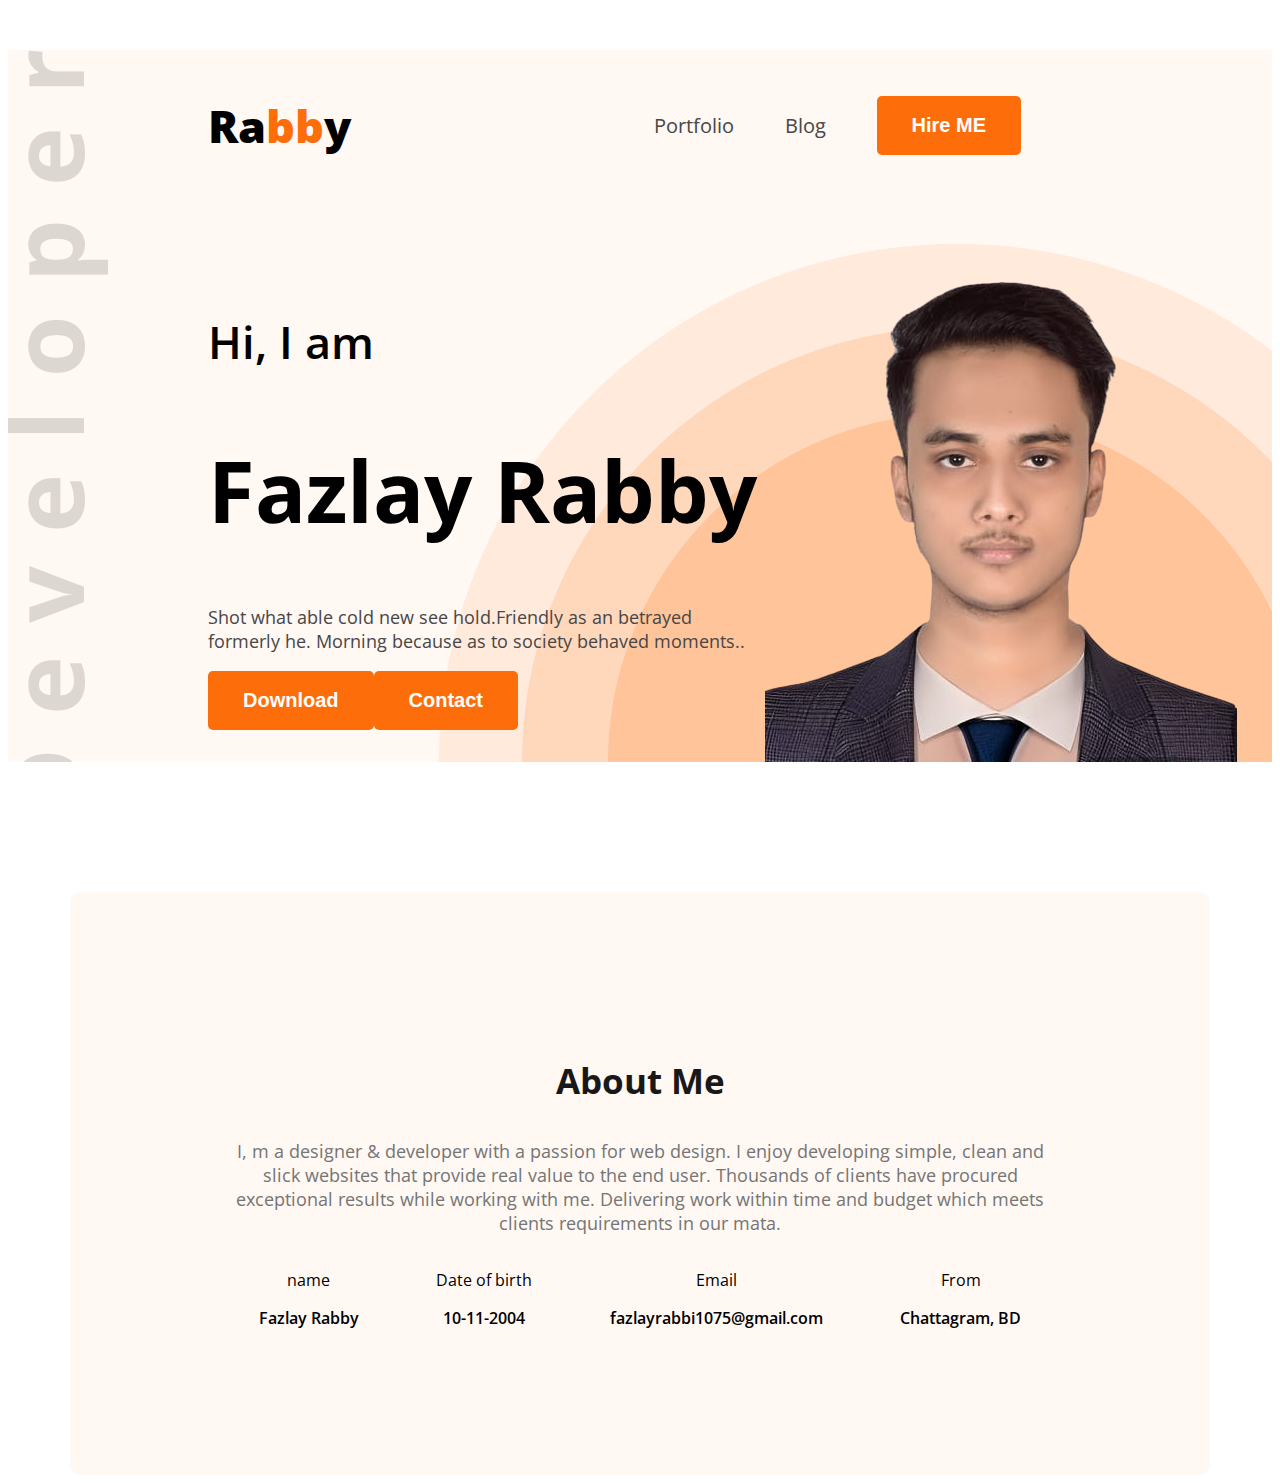
<file: index.html>
<!DOCTYPE html>
<html lang="en">
<head>
    <meta charset="UTF-8">
    <meta name="viewport" content="width=device-width, initial-scale=1.0">
<link rel="stylesheet" href="styles/index.css">
<link rel="preconnect" href="https://fonts.googleapis.com">
<link rel="preconnect" href="https://fonts.gstatic.com" crossorigin>
<link href="https://fonts.googleapis.com/css2?family=Open+Sans:ital,wght@0,300..800;1,300..800&display=swap" rel="stylesheet">
    <title>Web Developer Portfolio</title>
</head>
<body class="open-sans-normal">
    <header class="header secondar-bg">
        <nav>
            <h3 class="nav-title">Ra<span class="text-primary">bb</span>y</h3>
            <ul>
                <li><a class="dark-2" href="">Portfolio</a></li>
                <li><a class="dark-2" href="">Blog</a></li>
                <li><a href=""><button class="btn-primary">Hire ME</button></a></li>
            </ul>
        </nav>
        <div class="banner">
            <div class="banner-content">
                <h4 class="banner-greetings">Hi, I am </h4>
                <h1 class="banner-title">Fazlay Rabby</h1>
                <p class="banner-description dark-2" >Shot what able cold new see hold.Friendly as an betrayed formerly he. Morning because as to society behaved moments..</p>
                <button class="btn-primary">Download</button><button class="btn-primary">Contact</button>
            </div>
            <img class="banner-pic" src="images/My_pic-removebg-preview.png" alt="">
        </div>

    </header>
    <main class="main">
        <section class="about secondar-bg">
            <h3 class="section-title">About Me</h3>
            <p class="section-description">I, m a designer & developer with a passion for web design. I enjoy developing simple, clean and slick websites that provide real value to the end user. Thousands of clients have procured exceptional results while working with me. Delivering work within time and budget which meets clients requirements in our mata.</p>
            <div class="about-items">
            <div class="about-item">
                <p class="item-title">name</p>
                <p class="item-description">Fazlay Rabby</p>
            </div>
            <div class="about-item">
                <p class="item-title">Date of birth</p>
                <p class="item-description">10-11-2004</p>
            </div>
            <div class="about-item">
                <p class="item-title">Email</p>
                <p class="item-description">fazlayrabbi1075@gmail.com</p>
            </div>
            <div class="about-item">
                <p class="item-title">From</p>
                <p class="item-description">Chattagram, BD</p>
            </div>   

        </div>
        </section>
        
    </main>
    <footer>

    </footer>
    
</body>
</html>
</file>
<file: styles/index.css>
.open-sans-normal {
  font-family: "Open Sans", sans-serif;
  font-optical-sizing: auto;
  font-style: normal;
  font-variation-settings:
    "wdth" 100;
}
nav{
    display: flex;
    align-items: center;
    justify-content: space-between;
    margin: 50px 200px;

}

.btn-primary{
       background-color: #FD6E0A;
       font-weight: bold;
       font-size: 20px;
       padding: 18px 35px;
       border-radius: 5px;
       color: white;
       border: none;
}
/* header style */
.header{
    background-image: url('../images/developer.png'), url('../images/header_bg.png');
    background-repeat: no-repeat;
    background-position: top left, bottom right;
}
.nav-title{
    font-weight: 800;
    font-size: 45px;
}
.text-primary{
    color: #FD6E0A;
}
nav ul{
    display: flex;
    align-items: center;
}
nav ul li{
    list-style: none;
    margin-right: 51px;
}
nav li a{
    text-decoration: none;
    font-size: 20px;
}
.secondar-bg{
    background-color: #FFF8F3;

}
.dark-2{
    color: #474747;
}
.banner-greetings{
    font-size: 45px;
    font-weight: 600;
}
.banner-title{
    font-weight: bold;
    font-size: 85px;
}
.banner-description{
    font-size: 18px;
}
.banner-pic{
    width: 580px;
}
.banner{
    display: flex;
    justify-content: space-between;
    margin: 0 35px 0 200px;
}
.section-title{
    font-size: 35px;
    font-weight: bold;
    color: #181818;
}
.section-description{
    font-size: 18px;
    color: #757575;
}
.main{
    max-width: 1140px;
    margin: 0 auto;
}
/* About styles */
.about{
    border-radius: 10px;
    padding: 130px  150px;
    text-align: center;
    margin-top: 130px;
}
.item-description{
    font-weight: 600;
}
.about-items{
    display: flex;
    justify-content: space-around;

}
</file>
